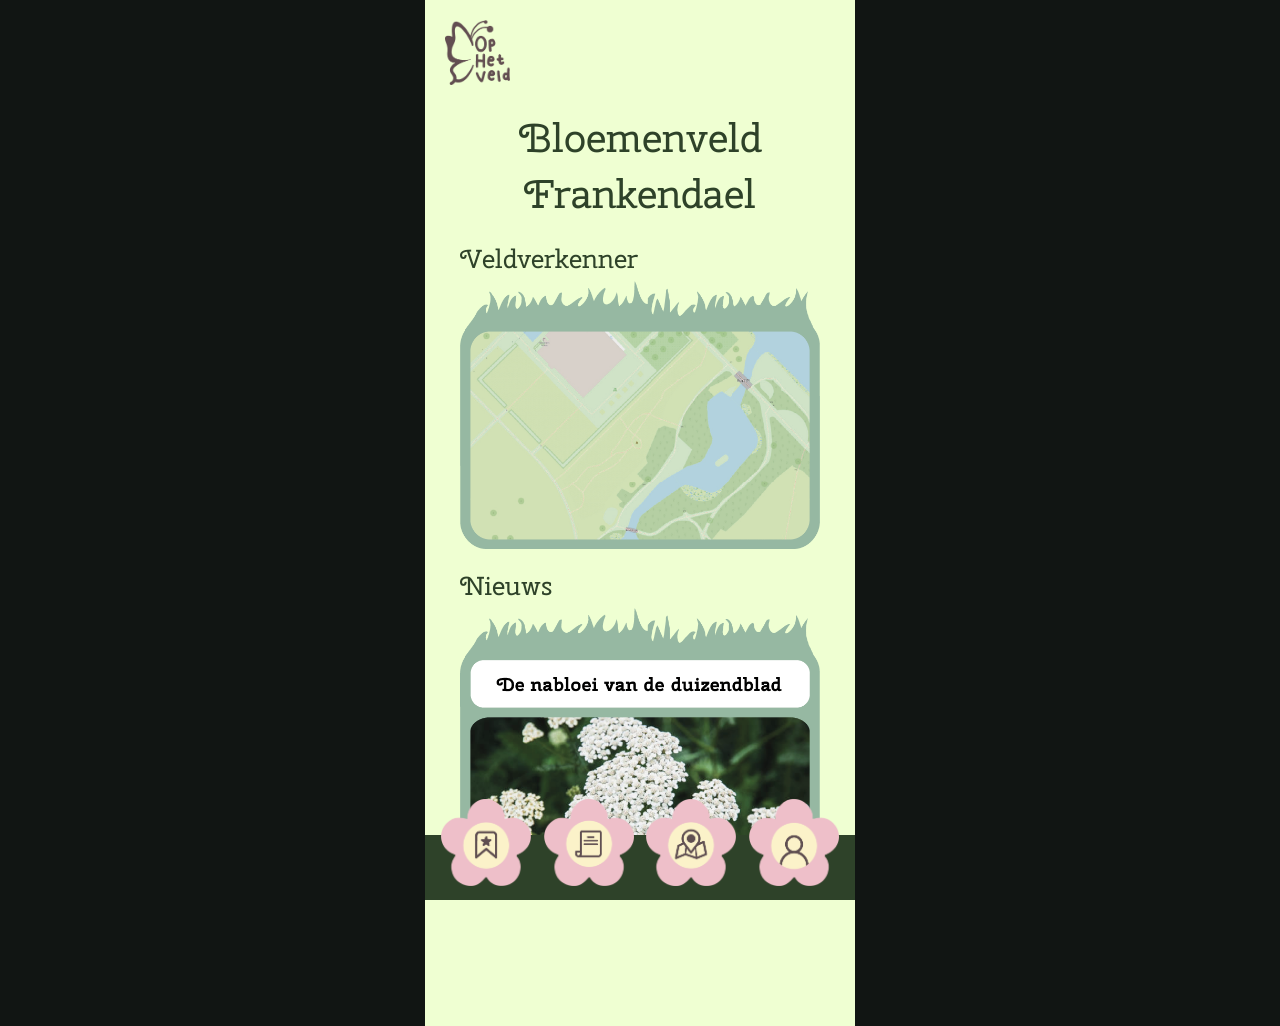
<file: index.html>
<!DOCTYPE html>
<html lang="nl">

<head>
    <meta charset="UTF-8">
    <meta name="viewport" content="width=device-width, initial-scale=1.0">

    <title>Bloemenveld Frankendael</title>

    <link rel="stylesheet" href="styles/styles.css">
</head>

<body>

    <header>
        <img src="assets/logo.png" alt="Logo Op Het Veld" class="logo">
    </header>

    <main>

        <h1>Bloemenveld<br>Frankendael</h1>
<section>
    <h2>Veldverkenner</h2>

    <a href="veldverkenner.html">
        <img class="kaart-frame" src="assets/kaartframe.png" alt="Open de Veldverkenner">
    </a>
</section>

        <section id="nieuws">
            <h2>Nieuws</h2>
            <img class="nieuws-frame" src="assets/newsframe.png" alt="Laatste nieuws van Bloemenveld Frankendael">
        </section>

    </main>

    <nav class="onderste-navigatie">

        <a href="#collectie">
            <img src="assets/collectie4.png" alt="Collectie">
        </a>

        <a href="#nieuws">
            <img src="assets/news4.png" alt="Nieuws">
        </a>

        <a href="#veldverkenner">
            <img src="assets/map4.png" alt="Veldverkenner">
        </a>

        <a href="#profiel">
            <img src="assets/profile4.png" alt="Profiel">
        </a>

    </nav>

</body>

</html>
</file>
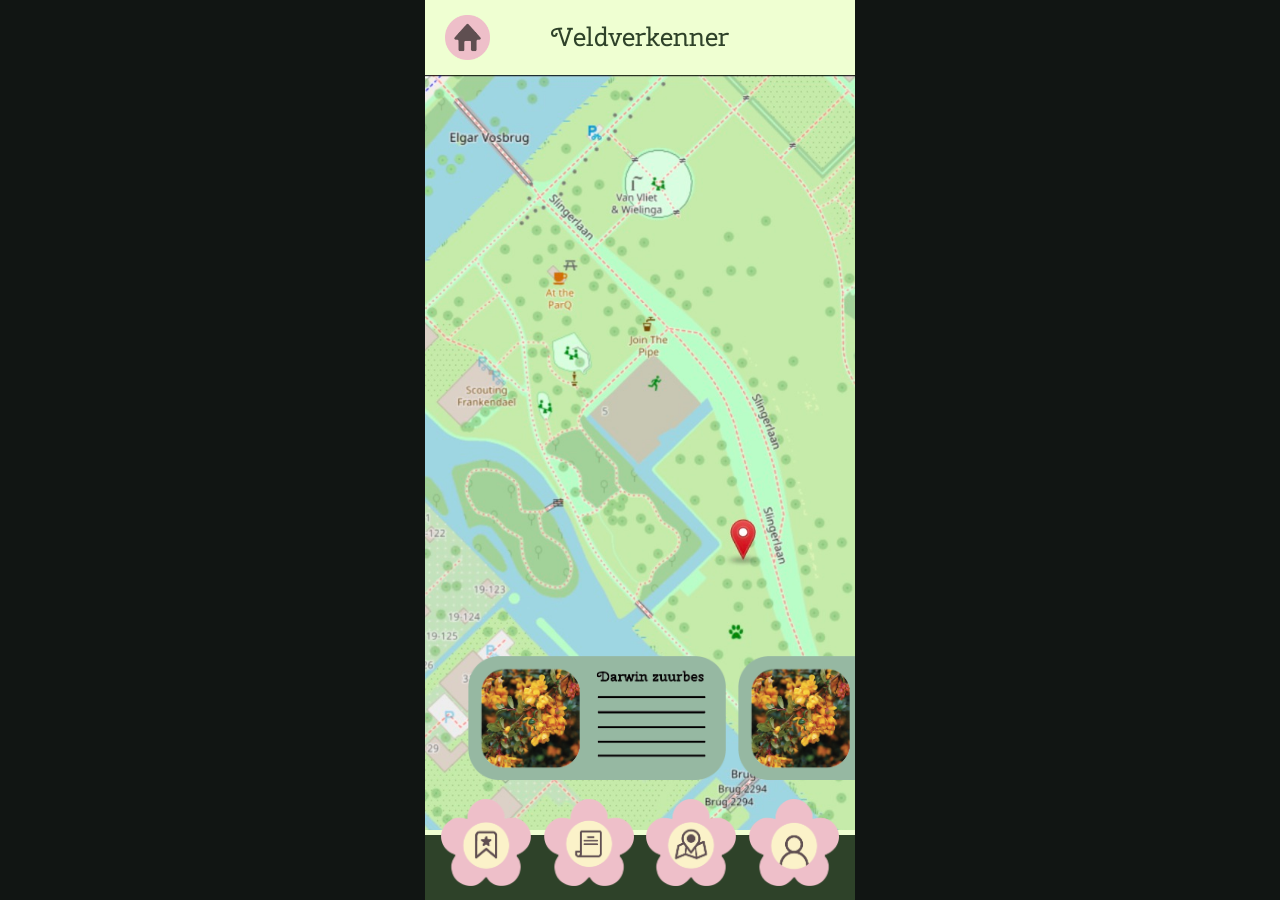
<file: veldverkenner.html>
<!DOCTYPE html>
<html lang="nl">

<head>
    <meta charset="UTF-8">
    <meta name="viewport" content="width=device-width, initial-scale=1.0">

    <title>Veldverkenner</title>

    <link rel="stylesheet" href="styles/styles.css">
</head>

<body class="veldverkenner-pagina">

    <main class="veldverkenner-main">

        <div class="veldverkenner-header">

            <a href="index.html">
                <img src="assets/home2.png" alt="Terug naar homepage">
            </a>

            <h1>Veldverkenner</h1>

        </div>

        <div class="kaart-container">

            <img
                class="grote-kaart"
                src="assets/veldverkenner.jpeg"
                alt="Kaart van het bloemenveld"
            >

            <div class="planten-slider">

                <img src="assets/darwin.png" alt="Darwin Zuurbes" class="swipe-kaart">

                <img src="assets/darwin.png" alt="Darwin Zuurbes" class="swipe-kaart">

                <img src="assets/darwin.png" alt="Darwin Zuurbes" class="swipe-kaart">

            </div>

        </div>

    </main>

    <nav class="onderste-navigatie">

        <a href="index.html#collectie">
            <img src="assets/collectie4.png" alt="Collectie">
        </a>

        <a href="index.html#nieuws">
            <img src="assets/news4.png" alt="Nieuws">
        </a>

        <a href="veldverkenner.html">
            <img src="assets/map4.png" alt="Veldverkenner">
        </a>

        <a href="index.html#profiel">
            <img src="assets/profile4.png" alt="Profiel">
        </a>

    </nav>

</body>
</html>
</file>
<file: styles/styles.css>
@font-face {
    font-family: "Cherry Swash";
    src: url("../assets/CherrySwash-Regular.ttf");
}

* {
    box-sizing: border-box;
}

body {
    margin: 0;
    background-color: #efffd2;
    font-family: "Cherry Swash", serif;
}

header {
    position: sticky;
    top: 0;
    background-color: #efffd2;
    padding: 20px;
    z-index: 100;
}

.logo {
    width: 65px;
}

main {
    padding: 0 35px 130px;
}

h1 {
    font-size: 2.5rem;
    font-weight: normal;
    line-height: 1.4;
    text-align: center;
    color: #2e4229;
    margin: 0 0 20px;
}

h2 {
    font-size: 1.6rem;
    font-weight: normal;
    color: #2e4229;
    margin: 0 0 5px;
}

section {
    margin-bottom: 20px;
}

.kaart-frame,
.nieuws-frame {
    width: 100%;
    height: auto;
    display: block;
}

.onderste-navigatie {
    position: fixed;
    bottom: 0;
    left: 0;
    width: 100%;
    height: 65px;
    background-color: #2e4229;

    display: flex;
    justify-content: space-around;
    align-items: center;

    padding: 0 10px;
    z-index: 100;
}

.onderste-navigatie a {
    width: 23%;
    max-width: 90px;
    transform: translateY(-25px);
}

.onderste-navigatie img {
    width: 100%;
    height: auto;
    display: block;
}



/* veldverkenner */

.veldverkenner-pagina {
    background-color: #efffd2;
}

.veldverkenner-main {
    padding: 0;
}

/* kaart */


.kaart-container {
    position: relative;
    height: calc(100dvh - 145px);
    min-height: 400px;
    overflow: hidden;
}


.grote-kaart {
    width: 100%;
    height: 100%;
    object-fit: cover;
    display: block;
}

/* swipe slider */

.planten-slider {
    position: absolute;
    bottom: 50px;
    left: 0;
    width: 100%;

    display: flex;
    align-items: center;
    gap: 12px;

    overflow-x: auto;
    scroll-snap-type: x mandatory;
    scrollbar-width: none;

    padding: 0 10%;
}

.planten-slider::-webkit-scrollbar {
    display: none;
}

.swipe-kaart {
    flex: 0 0 75%;
    width: 75%;
    height: auto;
    scroll-snap-align: center;
}

.veldverkenner-header {
    display: flex;
    align-items: center;
    justify-content: center;
    position: relative;
    padding: 15px 20px;
}

.veldverkenner-header a {
    position: absolute;
    left: 20px;
}

.veldverkenner-header img {
    width: 45px;
    display: block;
}

.veldverkenner-header h1 {
    font-family: "Cherry Swash", serif;
    font-size: 1.6rem;
    font-weight: normal;
    margin: 0;
    text-align: center;
    color: #2e4229;
}

.veldverkenner-header {
    display: flex;
    align-items: center;
    justify-content: center;
    position: relative;
    padding: 15px 20px;
    min-height: 75px;
    border: none;
}

.kaart-container {
    position: relative;
    width: 100%;
    height: calc(100dvh - 145px);
    min-height: 400px;
    overflow: hidden;
    border: none;
}

.grote-kaart {
    display: block;
    width: 100%;
    height: 100%;
    object-fit: cover;
    border: none;
}

@media (min-width: 600px) {
    html {
        background-color: #111513;
    }

    body {
        max-width: 430px;
        min-height: 100vh;
        margin: 0 auto;
        background-color: #efffd2;
    }

    .onderste-navigatie {
        max-width: 430px;
        left: 50%;
        transform: translateX(-50%);
    }
}
</file>
